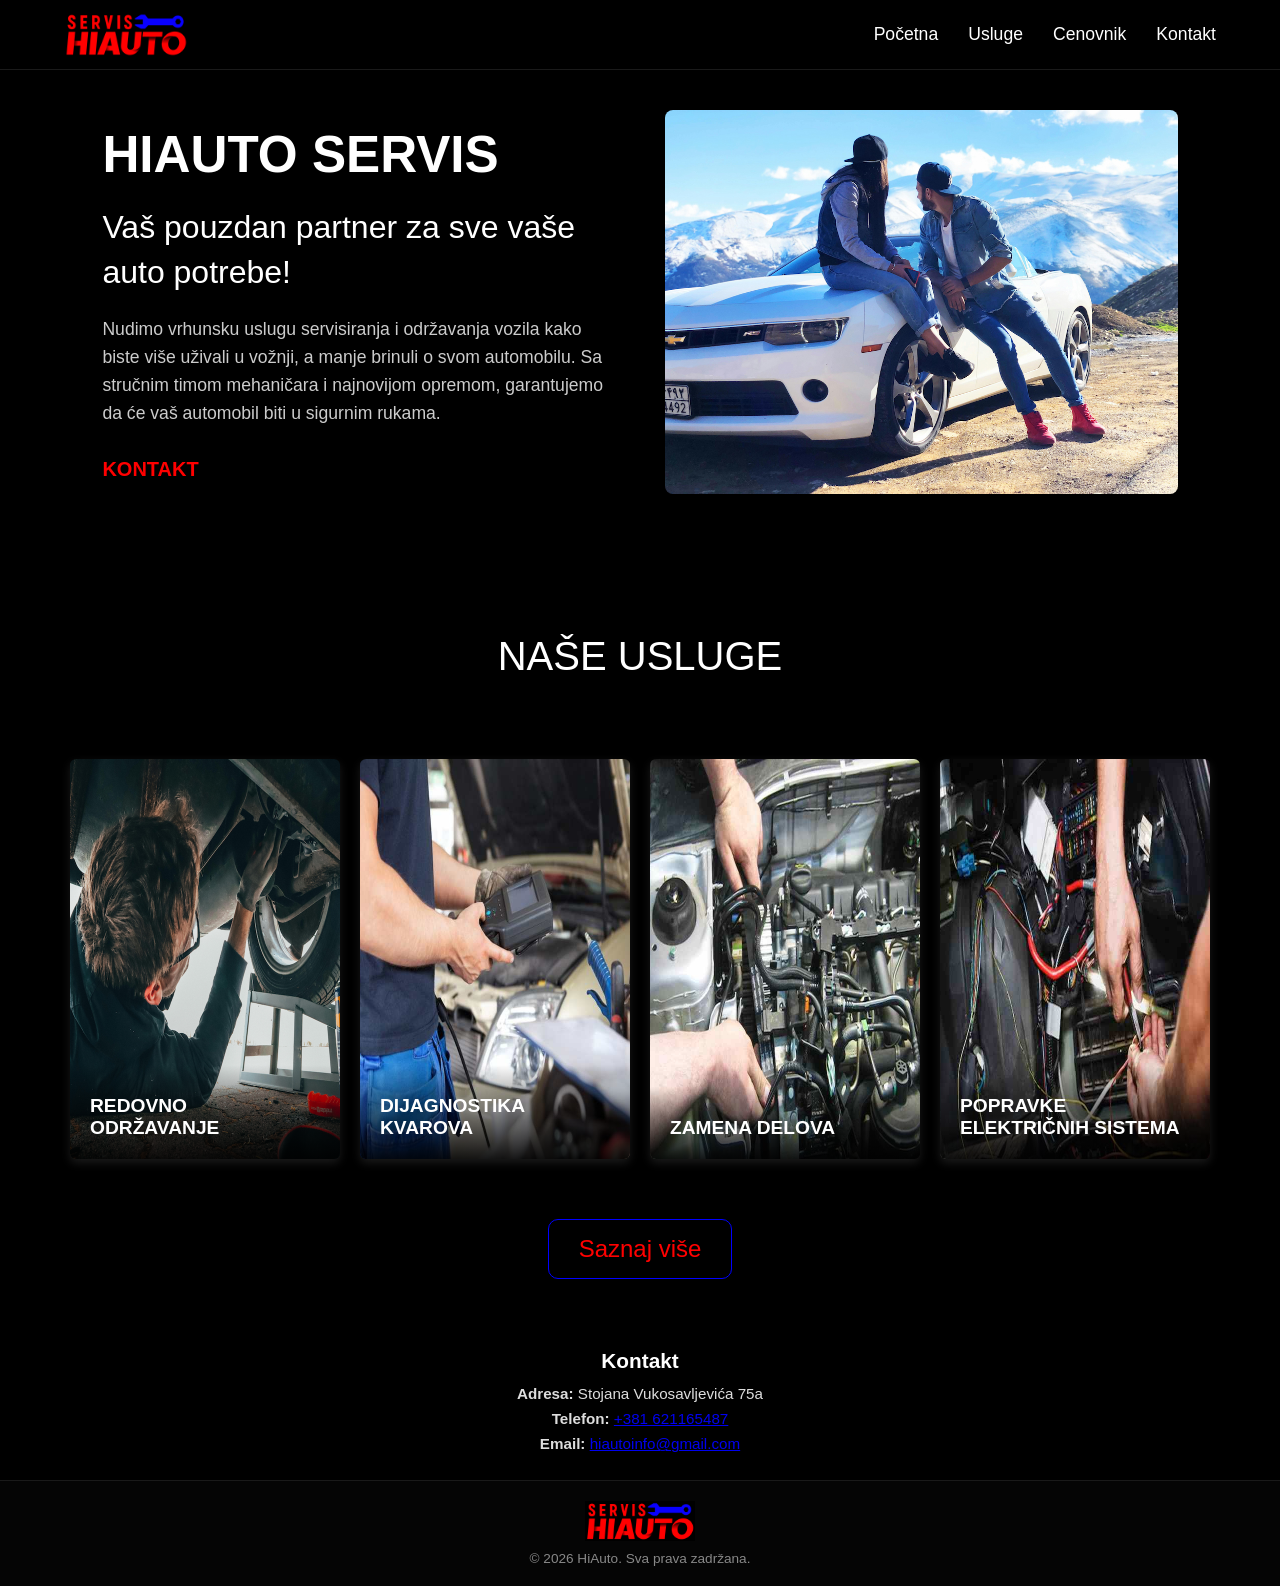
<file: index.html>
<!DOCTYPE html>
<html lang="sr">
<head>
    <meta charset="UTF-8">
    <meta name="viewport" content="width=device-width, initial-scale=1.0">
    <title>HiAuto</title>
    <link rel="icon" type="image/x-icon" href="slike/favicon.png">
    <link rel="stylesheet" href="css/style.css">
</head>
<body>

<header class="glavnaNavigacija">
    <div class="logo">
        <img src="slike/LOGO.png" alt="HiAuto Logo - Auto servis">
    </div>

    <div class="hamburger" id="hamburger">
        <span></span>
        <span></span>
        <span></span>
    </div>

    <nav class="nav" id="navMenu">
        <a href="index.html">Početna</a>
        <a href="usluge.html">Usluge</a>
        <a href="cenovnik.html">Cenovnik</a>
        <a href="kontakt.html">Kontakt</a>
    </nav>
</header>

<section class="hero-index">
    <div class="hero-text-content">
        <h1 class="ime">HiAuto servis</h1>
        
        <div class="slogan">
            <h2>Vaš pouzdan partner za sve vaše auto potrebe!</h2>
        </div>

        <p class="indexP">Nudimo vrhunsku uslugu servisiranja i održavanja vozila 
            kako biste više uživali u vožnji, a manje brinuli o svom automobilu.
            Sa stručnim timom mehaničara i najnovijom opremom, 
            garantujemo da će vaš automobil biti u sigurnim rukama.</p>

        <a class="dugme1" href="kontakt.html">KONTAKT</a>
    </div>

    <div class="hero-img-content">
        <img class="pocetnaslika" src="slike/pocetnaslika.jpg" alt="Automobil u modernom auto servisu HiAuto">
    </div>
</section>

<div class="podnaslov">NAŠE USLUGE</div>

<div class="uslugeSlike">
    <div class="uslugaKartica">
        <img src="slike/slika1.jpg" alt="Redovno održavanje automobila: zamena ulja i filtera">
        <div class="tekst">REDOVNO ODRŽAVANJE</div>
    </div>

    <div class="uslugaKartica">
        <img src="slike/slika2.jpg" alt="Dijagnostika kvarova na vozilu pomoću računara">
        <div class="tekst">DIJAGNOSTIKA KVAROVA</div>
    </div>

    <div class="uslugaKartica">
        <img src="slike/slika3.jpg" alt="Zamena auto delova u servisu HiAuto">
        <div class="tekst">ZAMENA DELOVA</div>
    </div>

    <div class="uslugaKartica">
        <img src="slike/slika4.jpg" alt="Popravka električnih sistema i instalacija na autu">
        <div class="tekst">POPRAVKE ELEKTRIČNIH SISTEMA</div>
    </div>
</div>

<div class="dugme2">
    <button><a href="usluge.html">Saznaj više</a></button>
</div>

<footer class="futer">
  <div class="futerKontener">

    <div class="futerKontakt">
      <h4>Kontakt</h4>
      <ul>
        <li><strong>Adresa:</strong> Stojana Vukosavljevića 75a</li>
        <li><strong>Telefon:</strong> <a href="tel:+381111234567">+381 621165487</a></li>
        <li><strong>Email:</strong> <a href="mailto:info@vasadomena.rs">hiautoinfo@gmail.com</a></li>
      </ul>
    </div>
 </div>
    
    <div class="futerKopirajt">
        <div class="futerLogo">
            <img src="slike/LOGO.png" alt="HiAuto Logo u futeru" class="futerSlika">
        </div>
     <p>&copy; 2026 HiAuto. Sva prava zadržana.</p>
    </div>
  
</footer>

<script src="java script/skripta.js"></script>

</body>
</html>
</file>
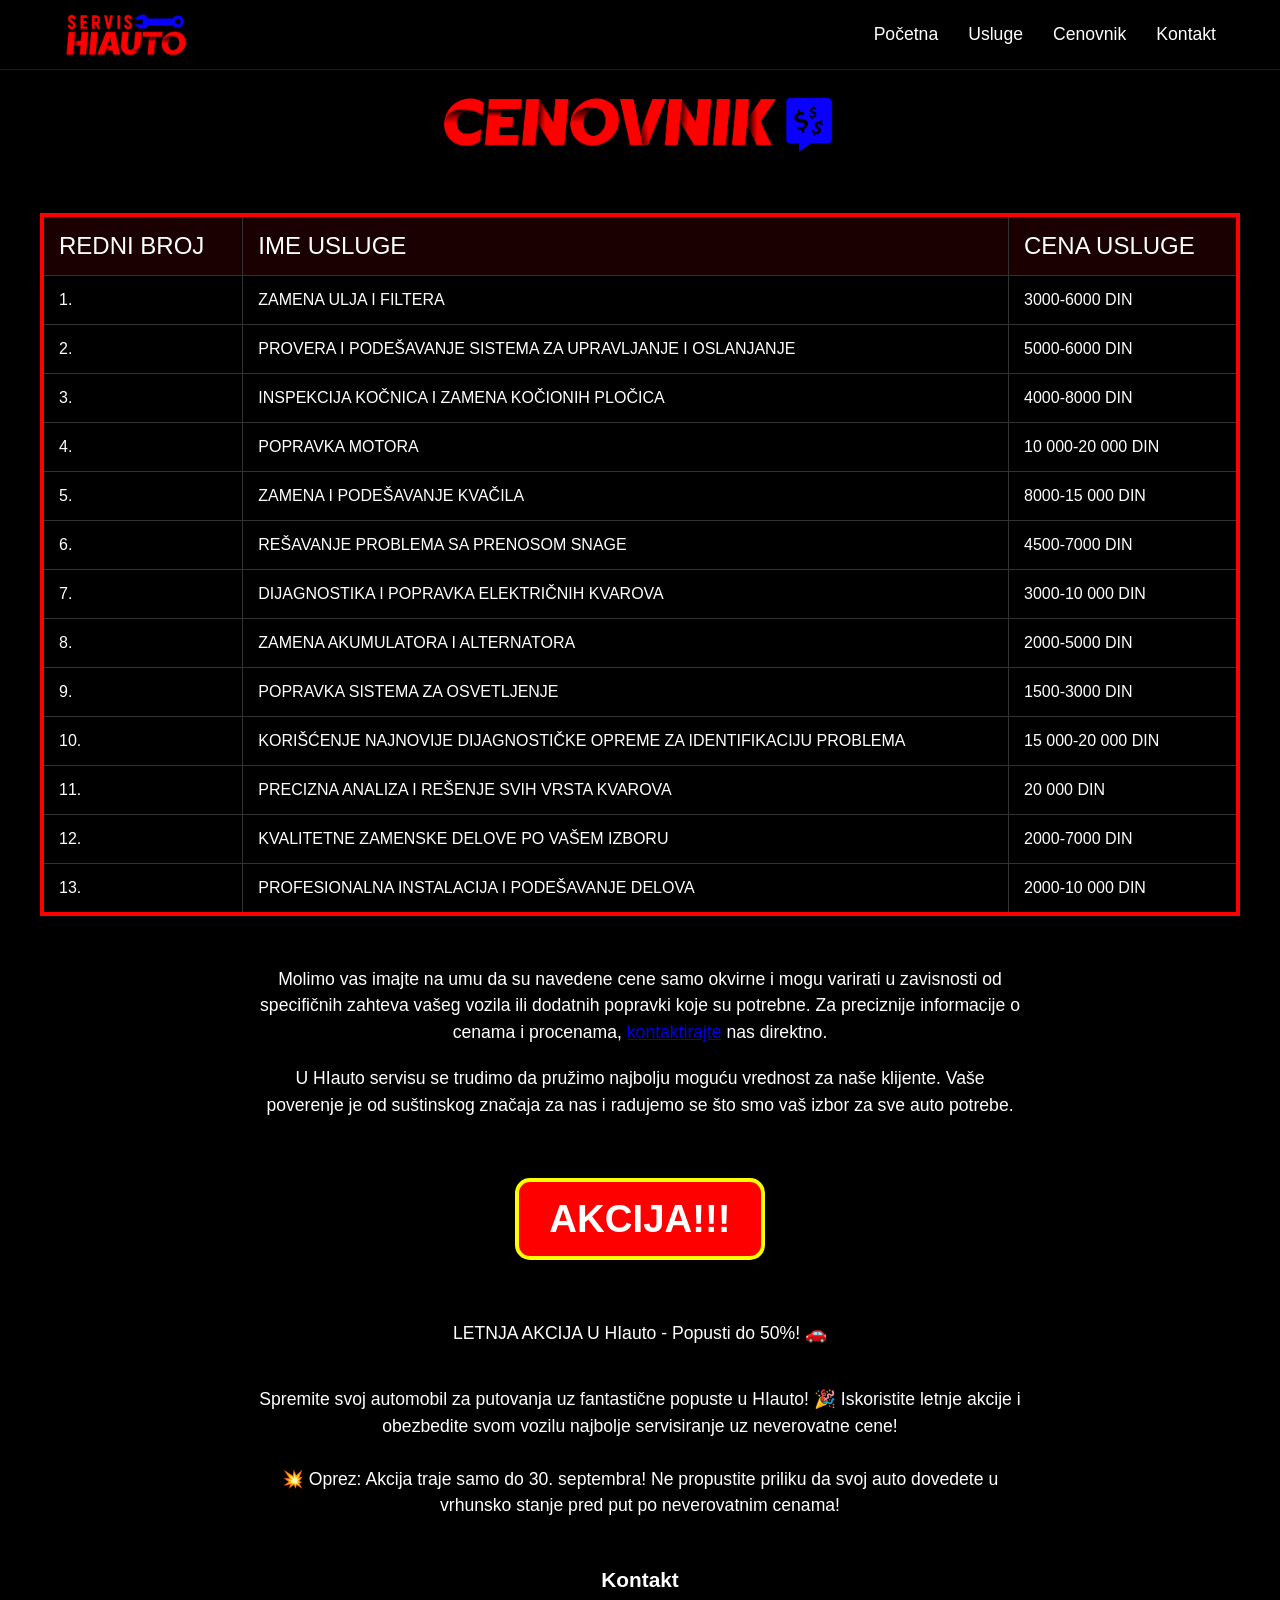
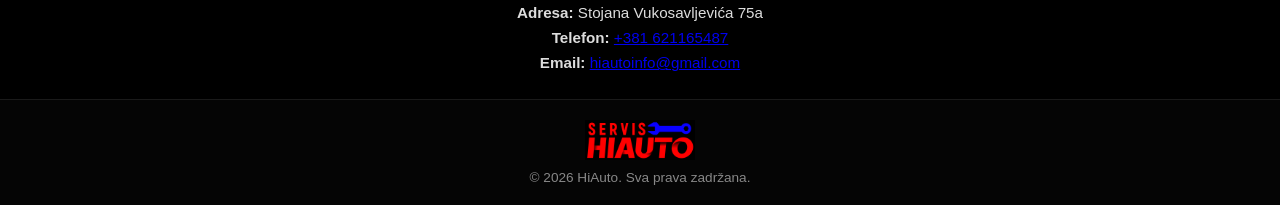
<file: cenovnik.html>
<!DOCTYPE html>
<html lang="sr">
<head>
    <meta charset="UTF-8">
    <meta name="viewport" content="width=device-width, initial-scale=1.0">
    <title>HiAuto - Cenovnik</title>
    <link rel="icon" type="image/x-icon" href="slike/favicon.png">
    <link rel="stylesheet" href="css/style.css">
</head>
<body>

<header class="glavnaNavigacija">
    <div class="logo">
        <img src="slike/LOGO.png" alt="HiAuto Logo - Auto servis">
    </div>

    <div class="hamburger" id="hamburger">
        <span></span>
        <span></span>
        <span></span>
    </div>

    <nav class="nav" id="navMenu">
        <a href="index.html">Početna</a>
        <a href="usluge.html">Usluge</a>
        <a href="cenovnik.html">Cenovnik</a>
        <a href="kontakt.html">Kontakt</a>
    </nav>
</header>

<img class="slikaCenovnik" src="slike/CENOVNIKLOGO.png" alt="Cenovnik usluga HiAuto servis">

<center>
    <table>
        <tr class="hederTabele">
            <td>Redni broj</td>
            <td>Ime usluge</td>
            <td>Cena usluge</td>
        </tr>

        <tr>
            <td>1.</td>
            <td>Zamena ulja i filtera</td>
            <td>3000-6000 din</td>
        </tr>

        <tr>
            <td>2.</td>
            <td>Provera i podešavanje sistema za upravljanje i oslanjanje</td>
            <td>5000-6000 din</td>
        </tr>

        <tr>
            <td>3.</td>
            <td>Inspekcija kočnica i zamena kočionih pločica</td>
            <td>4000-8000 din</td>
        </tr>

        <tr>
            <td>4.</td>
            <td>Popravka motora</td>
            <td>10 000-20 000 din</td>
        </tr>

        <tr>
            <td>5.</td>
            <td>Zamena i podešavanje kvačila</td>
            <td>8000-15 000 din</td>
        </tr>

        <tr>
            <td>6.</td>
            <td>Rešavanje problema sa prenosom snage</td>
            <td>4500-7000 din</td>
        </tr>

        <tr>
            <td>7.</td>
            <td>Dijagnostika i popravka električnih kvarova</td>
            <td>3000-10 000 din</td>
        </tr>

        <tr>
            <td>8.</td>
            <td>Zamena akumulatora i alternatora</td>
            <td>2000-5000 din</td>
        </tr>

        <tr>
            <td>9.</td>
            <td>Popravka sistema za osvetljenje</td>
            <td>1500-3000 din</td>
        </tr>

        <tr>
            <td>10.</td>
            <td>Korišćenje najnovije dijagnostičke opreme za identifikaciju problema</td>
            <td>15 000-20 000 din</td>
        </tr>

        <tr>
            <td>11.</td>
            <td>Precizna analiza i rešenje svih vrsta kvarova</td>
            <td>20 000 din</td>
        </tr>

        <tr>
            <td>12.</td>
            <td>Kvalitetne zamenske delove po vašem izboru</td>
            <td>2000-7000 din</td>
        </tr>

        <tr>
            <td>13.</td>
            <td>Profesionalna instalacija i podešavanje delova</td>
            <td>2000-10 000 din</td>
        </tr>
    </table>
</center>

<div class="cenovnik">
    <p>
        Molimo vas imajte na umu da su navedene cene samo okvirne i mogu varirati u zavisnosti od specifičnih zahteva vašeg vozila ili dodatnih popravki koje su potrebne.

        Za preciznije informacije o cenama i procenama,
        <a class="link" href="kontakt.html">kontaktirajte</a>
        nas direktno.
    </p>

    <p>
        U HIauto servisu se trudimo da pružimo najbolju moguću vrednost za naše klijente.

        Vaše poverenje je od suštinskog značaja za nas i radujemo se što smo vaš izbor za sve auto potrebe.
    </p>
</div>

<div class="animacija">
    <h1>AKCIJA!!!</h1>
</div>

<p class="cenovnikP2">
    LETNJA AKCIJA U HIauto - Popusti do 50%! 🚗
</p>

<p class="cenovnikP3">
    Spremite svoj automobil za putovanja uz fantastične popuste u HIauto!

    🎉 Iskoristite letnje akcije i obezbedite svom vozilu najbolje servisiranje uz neverovatne cene!

    <br><br>

    💥 Oprez: Akcija traje samo do 30. septembra!

    Ne propustite priliku da svoj auto dovedete u vrhunsko stanje pred put po neverovatnim cenama!
</p>

<footer class="futer">
    <div class="futerKontener">
        <div class="futerKontakt">
            <h4>Kontakt</h4>
            <ul>
                <li><strong>Adresa:</strong> Stojana Vukosavljevića 75a</li>
                <li><strong>Telefon:</strong> <a href="tel:+381111234567">+381 621165487</a></li>
                <li><strong>Email:</strong> <a href="mailto:info@vasadomena.rs">hiautoinfo@gmail.com</a></li>
            </ul>
        </div>
    </div>
    
    <div class="futerKopirajt">
        <div class="futerLogo">
            <img src="slike/LOGO.png" alt="HiAuto Logo u futeru" class="futerSlika">
        </div>
        <p>&copy; 2026 HiAuto. Sva prava zadržana.</p>
    </div>
</footer>

<script src="java script/skripta.js"></script>

</body>
</html>
</file>
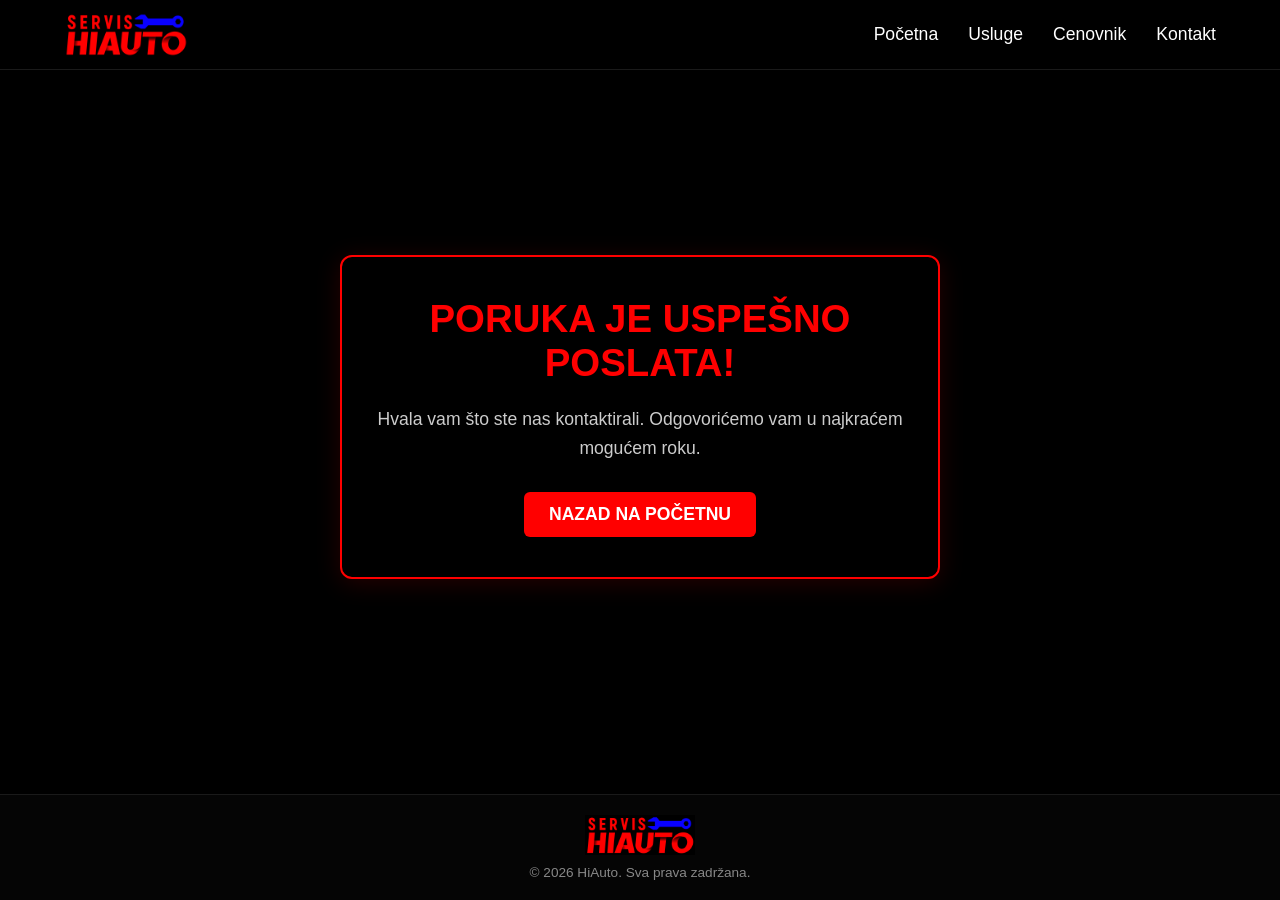
<file: hvala.html>
<!DOCTYPE html>
<html lang="sr">
<head>
    <meta charset="UTF-8">
    <meta name="viewport" content="width=device-width, initial-scale=1.0">
    <title>HiAuto - Hvala na poruci</title>
    <link rel="icon" type="image/x-icon" href="slike/favicon.png">
    <link rel="stylesheet" href="css/style.css">
</head>
<body>
    
<header class="glavnaNavigacija">
    <div class="logo">
        <img src="slike/LOGO.png" alt="HiAuto Logo">
    </div>

    <div class="hamburger" id="hamburger">
        <span></span>
        <span></span>
        <span></span>
    </div>

    <nav class="nav" id="navMenu">
        <a href="index.html">Početna</a>
        <a href="usluge.html">Usluge</a>
        <a href="cenovnik.html">Cenovnik</a>
        <a href="kontakt.html">Kontakt</a>
    </nav>
</header>

<main class="hvala-sekcija">
    <div class="hvala-sadrzaj">
        <h1>Poruka je uspešno poslata!</h1>
        <p>Hvala vam što ste nas kontaktirali. Odgovorićemo vam u najkraćem mogućem roku.</p>
        <a href="index.html" class="dugme-povratak">Nazad na početnu</a>
    </div>
</main>

<footer class="futer">
    <div class="futerKopirajt">
        <div class="futerLogo">
            <img src="slike/LOGO.png" alt="HiAuto Logo" class="futerSlika">
        </div>
        <p>&copy; 2026 HiAuto. Sva prava zadržana.</p>
    </div>
</footer>

<script src="java script/skripta.js"></script>

</body>
</html>
</file>
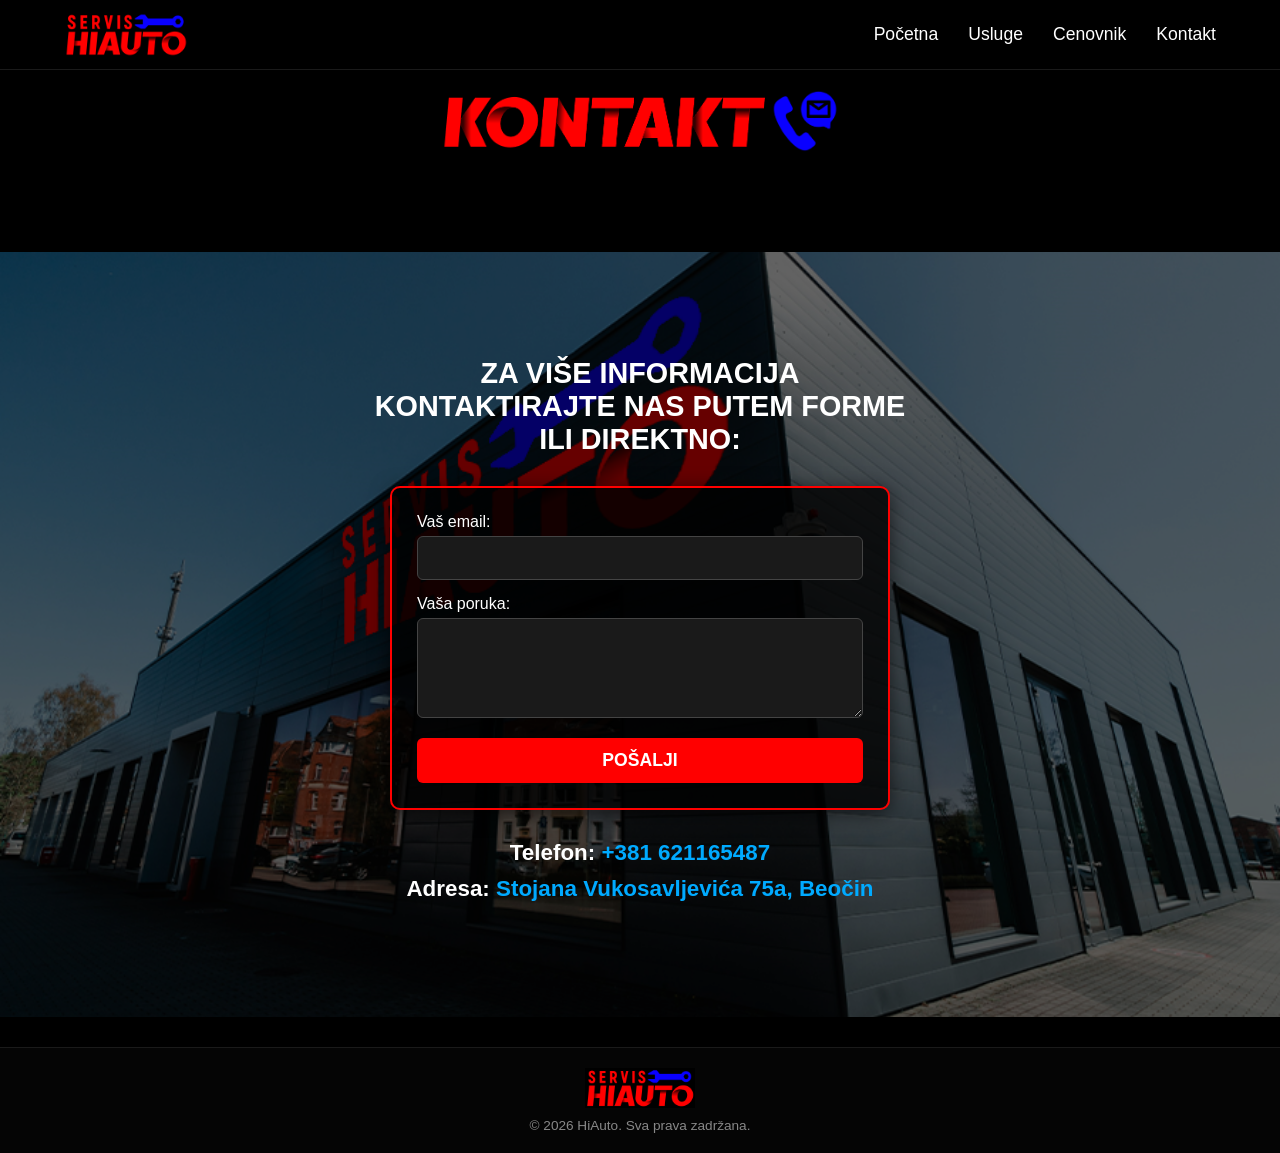
<file: kontakt.html>
<!DOCTYPE html>
<html lang="sr">
<head>
    <meta charset="UTF-8">
    <meta name="viewport" content="width=device-width, initial-scale=1.0">
    <title>HiAuto - Kontakt</title>
    <link rel="icon" type="image/x-icon" href="slike/favicon.png">
    <link rel="stylesheet" href="css/style.css">
</head>
<body>
    
<header class="glavnaNavigacija">
    <div class="logo">
        <img src="slike/LOGO.png" alt="HiAuto Logo - Auto servis">
    </div>

    <div class="hamburger" id="hamburger">
        <span></span>
        <span></span>
        <span></span>
    </div>

    <nav class="nav" id="navMenu">
        <a href="index.html">Početna</a>
        <a href="usluge.html">Usluge</a>
        <a href="cenovnik.html">Cenovnik</a>
        <a href="kontakt.html">Kontakt</a>
    </nav>
</header>

<img class="slikaKontakt" src="slike/KONTAKTLOGO.png" alt="Kontaktirajte HiAuto servis">

<div class="hero">

        <img id="heroImg" src="slike/ADRESAKONACNA.png" alt="lokacija auto servisa HiAuto u Beočinu">

        <div class="hero-content">

            <p class="kontaktP">
                Za više informacija kontaktirajte nas putem forme ili direktno:
            </p>
            <form class="kontaktForma" id="my-form" method="POST">
    <label>
        Vaš email:
        <input type="email" name="email" required>
    </label>
    <label>
        Vaša poruka:
        <textarea name="message" required></textarea>
    </label>
    <button type="submit" id="my-form-button">Pošalji</button>
</form>

            <div class="kontakt-info">
                <h2>
                    Telefon:
                    <a href="tel:+381621165487">
                        +381 621165487
                    </a>
                </h2>

                <h2>
                    Adresa:
                    <a href="https://maps.app.goo.gl/HGpgkFcf88xXE8fY7" target="_blank">
                        Stojana Vukosavljevića 75a, Beočin
                    </a>
                </h2>
            </div>

        </div>

</div>

<footer class="futer">
    <div class="futerKopirajt">
        <div class="futerLogo">
            <img src="slike/LOGO.png" alt="HiAuto Logo u futeru" class="futerSlika">
        </div>
     <p>&copy; 2026 HiAuto. Sva prava zadržana.</p>
    </div>
</footer>

<script src="java script/skripta.js"></script>

</body>
</html>
</file>
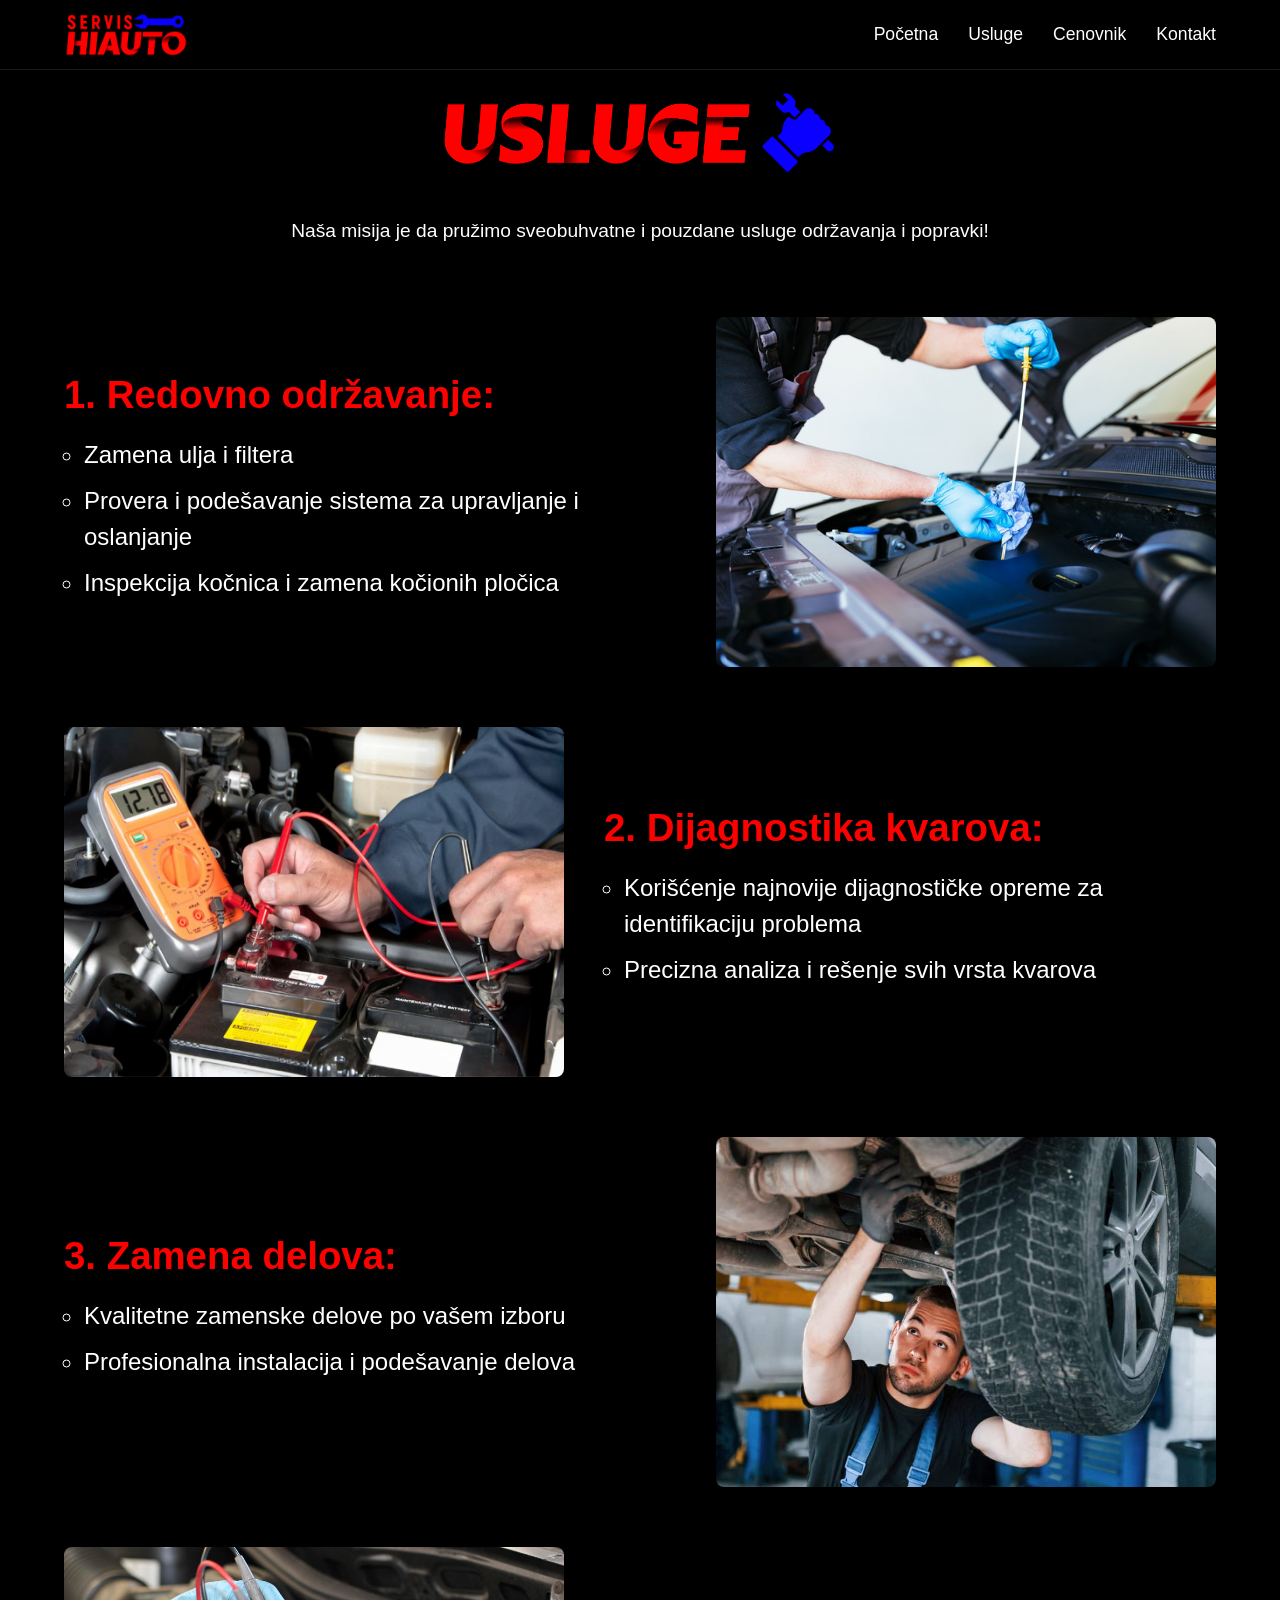
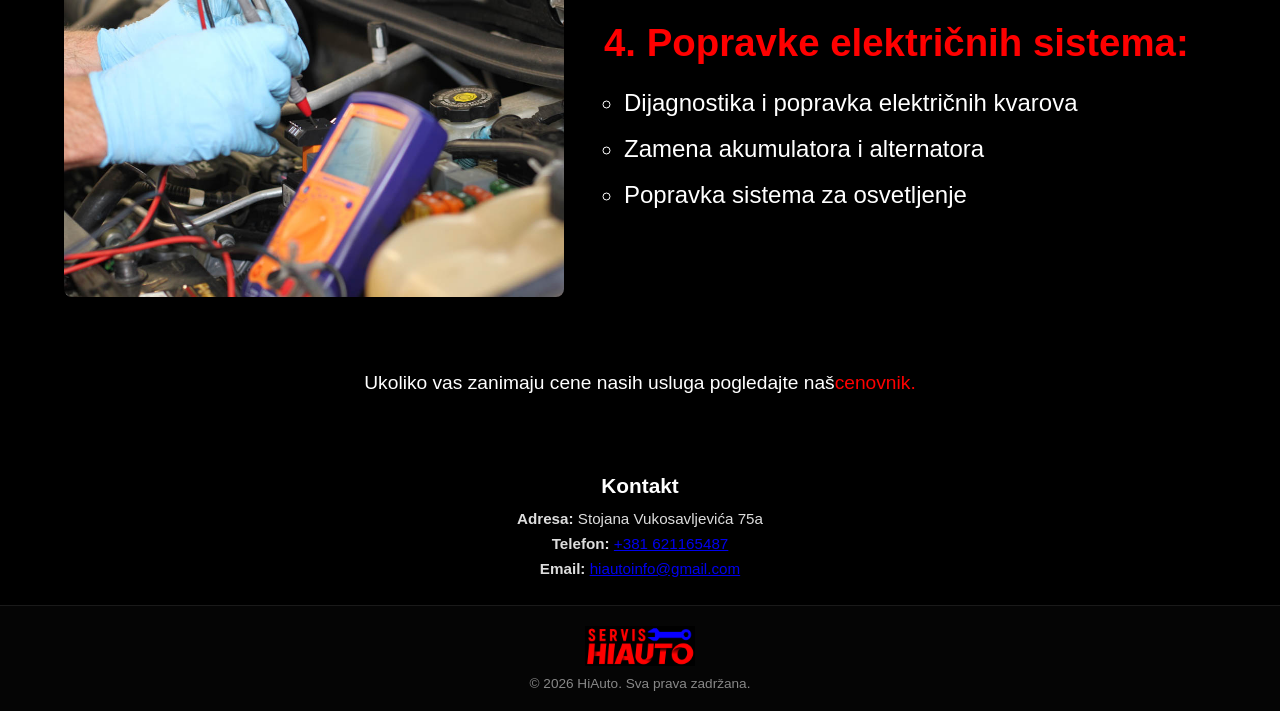
<file: usluge.html>
<!DOCTYPE html>
<html lang="sr">
<head>
    <meta charset="UTF-8">
    <meta name="viewport" content="width=device-width, initial-scale=1.0">
    <title>HiAuto - Usluge</title>
    <link rel="icon" type="image/x-icon" href="slike/favicon.png">
    <link rel="stylesheet" href="css/style.css">
</head>
<body>
    
<header class="glavnaNavigacija">
    <div class="logo">
        <img src="slike/LOGO.png" alt="HiAuto Logo - Auto servis">
    </div>

    <div class="hamburger" id="hamburger">
        <span></span>
        <span></span>
        <span></span>
    </div>

    <nav class="nav" id="navMenu">
        <a href="index.html">Početna</a>
        <a href="usluge.html">Usluge</a>
        <a href="cenovnik.html">Cenovnik</a>
        <a href="kontakt.html">Kontakt</a>
    </nav>
</header>

<div class="naslov">
    <img src="slike/USLUGELOGO.png" alt="Naše usluge HiAuto servis">
</div>

<p class="tekst2">Naša misija je da pružimo sveobuhvatne i pouzdane usluge održavanja i popravki!</p>

<div class="usluge">

    <div class="usluga-red">
        <div class="tekst-blok">
            <h2>1. Redovno održavanje:</h2>
            <ul>
                <li>Zamena ulja i filtera</li>
                <li>Provera i podešavanje sistema za upravljanje i oslanjanje</li>
                <li>Inspekcija kočnica i zamena kočionih pločica</li>
            </ul>
        </div>
        <img src="slike/redovnoOdrzavanje.jpg" alt="Redovno održavanje i servis automobila">
    </div>

    <div class="usluga-red obrnuto">
        <div class="tekst-blok">
            <h2>2. Dijagnostika kvarova:</h2>
            <ul>
                <li>Korišćenje najnovije dijagnostičke opreme za identifikaciju problema</li>
                <li>Precizna analiza i rešenje svih vrsta kvarova</li>
            </ul>
        </div>
        <img src="slike/dijagnostika.jpg" alt="Računarska dijagnostika kvarova na vozilu">
    </div>

    <div class="usluga-red">
        <div class="tekst-blok">
            <h2>3. Zamena delova:</h2>
            <ul>
                <li>Kvalitetne zamenske delove po vašem izboru</li>
                <li>Profesionalna instalacija i podešavanje delova</li>
            </ul>
        </div>
        <img src="slike/zamenaDelova.jpg" alt="Ugradnja i zamena auto delova">
    </div>

    <div class="usluga-red obrnuto">
        <div class="tekst-blok">
            <h2>4. Popravke električnih sistema:</h2>
            <ul>
                <li>Dijagnostika i popravka električnih kvarova</li>
                <li>Zamena akumulatora i alternatora</li>
                <li>Popravka sistema za osvetljenje</li>
            </ul>
        </div>
        <img src="slike/Elekticnisistem.jpg" alt="Popravka električnih sistema i instalacija na automobilu">
    </div>

</div>

<p class="tekst3">Ukoliko vas zanimaju cene nasih usluga pogledajte naš <a href="cenovnik.html"> cenovnik.</a></p>

<footer class="futer">
  <div class="futerKontener">

    <div class="futerKontakt">
      <h4>Kontakt</h4>
      <ul>
        <li><strong>Adresa:</strong> Stojana Vukosavljevića 75a</li>
        <li><strong>Telefon:</strong> <a href="tel:+381111234567">+381 621165487</a></li>
        <li><strong>Email:</strong> <a href="mailto:info@vasadomena.rs">hiautoinfo@gmail.com</a></li>
      </ul>
    </div>
 </div>
    
    <div class="futerKopirajt">
        <div class="futerLogo">
            <img src="slike/LOGO.png" alt="HiAuto Logo u futeru" class="futerSlika">
        </div>
     <p>&copy; 2026 HiAuto. Sva prava zadržana.</p>
    </div>
  
</footer>

<script src="java script/skripta.js"></script>

</body>
</html>
</file>
<file: css/style.css>
/*SVE*/
* {
    margin: 0;
    padding: 0;
    box-sizing: border-box;
}

body {
    background-color: black;
    color: white;
    font-family: 'Segoe UI', Tahoma, Geneva, Verdana, sans-serif;
    display: flex;
    flex-direction: column;
    min-height: 100vh;
    overflow-x: hidden;
}

/*NAVIGACIJA*/
.glavnaNavigacija {
    display: flex;
    justify-content: space-between;
    align-items: center;
    background-color: black;
    padding: 10px 5%;
    width: 100%;
    height: 70px;
    position: fixed;
    top: 0;
    left: 0;
    z-index: 1000;
    border-bottom: 1px solid #1a1a1a;
}

.logo img {
    height: 45px;
    width: auto;
    max-width: 150px;
    display: block;
}


.nav {
    display: flex;
    gap: 30px;
    align-items: center;
}

.nav a {
    color: white;
    text-decoration: none;
    font-size: 1.1rem;
    font-weight: 500;
    transition: color 0.3s ease;
}

.nav a:hover {
    color: red;
}

/* Hamburger */
.hamburger {
    display: none;
    flex-direction: column;
    cursor: pointer;
    gap: 6px;
}

.hamburger span {
    width: 30px;
    height: 3px;
    background-color: white;
    transition: 0.3s ease;
    border-radius: 2px;
}

/*INDEX*/
.hero-index {
    display: flex;
    align-items: center;
    justify-content: space-between;
    padding: 40px 8% 60px 8%; 
    margin-top: 70px;
    gap: 50px;
    width: 100%;
}

.hero-text-content {
    flex: 1;
    display: flex;
    flex-direction: column;
}

.ime {
    font-size: clamp(2.2rem, 4vw, 4rem);
    font-weight: 700;
    text-transform: uppercase;
    color: white;
    line-height: 1.2;
    margin-bottom: 20px;
}

.slogan h2 {
    font-size: clamp(1.2rem, 2.5vw, 2.2rem);
    color: white;
    font-weight: normal;
    line-height: 1.4;
    margin-bottom: 20px;
}

.indexP {
    color: #ccc;
    font-size: 1.1rem;
    line-height: 1.6;
    margin-bottom: 30px;
}

.hero-img-content {
    flex: 1;
    display: flex;
    justify-content: center;
}

.pocetnaslika {
    width: 100%;
    max-width: 550px;
    height: auto;
    object-fit: contain;
    border-radius: 8px;
}

.dugme1 {
    text-decoration: none;
    font-size: 1.25rem;
    color: red;
    font-weight: bold;
    display: inline-block;
    transition: color 0.3s;
    width: fit-content;
}

.dugme1:hover {
    color: blue;
}

.uslugeSlike {
    margin-top: 40px;
    display: flex;
    justify-content: center;
    flex-wrap: wrap;
    gap: 20px;
    padding: 20px;
}

.uslugaKartica {
    position: relative;
    width: 100%;
    max-width: 270px;
    height: 400px;
    border-radius: 6px;
    overflow: hidden;
    box-shadow: 0 4px 10px rgba(255, 255, 255, 0.1);
}

.uslugeSlike img {
    width: 100%;
    height: 100%;
    object-fit: cover;
    display: block;
    transition: transform 0.5s ease;
}

.uslugaKartica:hover img {
    transform: scale(1.05);
}

.tekst {
    position: absolute;
    bottom: 0;
    left: 0;
    width: 100%;
    padding: 30px 20px 20px 20px;
    font-size: 1.2rem;
    font-weight: bold;
    color: white;
    background: linear-gradient(to top, rgba(0,0,0,0.9) 0%, rgba(0,0,0,0.4) 60%, transparent 100%);
}

.podnaslov {
    font-size: clamp(2rem, 4vw, 2.5rem);
    color: white;
    text-align: center;
    margin-top: 80px;
    margin-bottom: 20px;
}

.dugme2 {
    display: flex;
    justify-content: center;
    margin: 40px 0;
}

.dugme2 button {
    background-color: black;
    border: 1px solid blue;
    font-size: 1.5rem;
    padding: 15px 30px;
    border-radius: 10px;
    cursor: pointer;
    transition: 0.3s;
}

.dugme2 button a {
    text-decoration: none;
    color: red;
}

.dugme2 button:hover {
    border-color: red;
    background-color: rgba(255, 0, 0, 0.05);
}

/*USLUGE*/
.naslov {
    display: flex;
    justify-content: center;
    margin: 30px 0;
    margin-top: 90px;
}

.naslov img {
    width: 100%;
    max-width: 400px;
    height: auto;
}

.usluge {
    display: flex;
    flex-direction: column;
    gap: 60px;
    margin: 60px 5%;
}

.usluga-red {
    display: flex;
    align-items: center;
    gap: 40px;
    flex-wrap: wrap;
}

.usluga-red.obrnuto {
    flex-direction: row-reverse;
}

.tekst-blok {
    flex: 1;
    min-width: 280px;
}

.tekst-blok h2 {
    font-size: clamp(2rem, 3vw, 3rem);
    color: red;
    margin-bottom: 20px;
}

.tekst-blok ul {
    list-style-type: circle;
    padding-left: 20px;
}

.tekst-blok li {
    margin-bottom: 10px;
    color: white;
    line-height: 1.5;
    font-size: clamp(1.1rem, 2vw, 1.5rem);
}

.usluga-red img {
    flex: 1;
    min-width: 280px;
    width: 100%;
    max-width: 500px;
    height: 350px;
    object-fit: cover;
    border-radius: 8px;
}

.tekst2, .tekst3 {
    display: flex;
    justify-content: center;
    margin: 15px 0;
    font-size: 1.2rem;
    text-align: center;
}

.tekst3 {
    margin-bottom: 50px;
}

.tekst3 a {
    text-decoration: none;
    color: red;
}

.tekst3 a:hover {
    color: blue;
    transition: 0.3s;
}

/*CENOVNIK*/
.slikaCenovnik, 
.slikaKontakt {
    display: block;
    margin: 30px auto;
    width: 100%;
    max-width: 400px;
    height: auto;
    margin-top: 90px;
}

.table-responsive {
    width: 100%;
    overflow-x: auto;
    padding: 0 20px;
    display: flex;
    justify-content: center;
    box-sizing: border-box;
}

table {
    width: calc(100% - 20px);
    max-width: 1200px;
    border-collapse: collapse;
    border: 4px solid red;
    font-family: sans-serif;
    text-transform: uppercase;
    margin: 30px auto;
}

.hederTabele {
    font-size: 1.5rem;
    background-color: rgba(255, 0, 0, 0.1);
}

td {
    color: white;
    padding: 15px;
    border: 1px solid #333;
}

table tr td:nth-child(2) {
    cursor: pointer;
}

.cenovnik p {
    font-size: 1.1rem;
    max-width: 800px;
    margin: 20px auto;
    text-align: center;
    line-height: 1.5;
    padding: 0 15px;
}

.cenovnikP2, .cenovnikP3, .cenovnik2 {
    font-size: 1.1rem;
    max-width: 800px;
    margin: 20px auto;
    text-align: center;
    line-height: 1.5;
    padding: 0 15px;
    color: #ffffff;
}

.animacija {
    display: flex;
    justify-content: center;
    margin: 40px 0;
}

.animacija h1 {
    background-color: #ff0000;
    color: #ffffff;
    font-size: clamp(1.5rem, 3vw, 2.5rem);
    padding: 15px 30px;
    border: 4px solid #ffff00;
    border-radius: 15px;
    animation: kacenjeZnak 0.5s ease-in-out infinite alternate;
}

@keyframes kacenjeZnak {
    0% { transform: rotate(-5deg); }
    100% { transform: rotate(5deg); }
}

.uslugeP2 {
    max-width: 800px;
    margin: 0 auto 30px auto;
    padding: 0 20px;
    text-align: center;
    font-size: 1.1rem;
    color: #ffffff;
}

/*KONTAKT*/
.hero {
    position: relative;
    width: 100%;
    height: auto;
    min-height: 85vh;
    overflow: hidden;
    margin-top: 70px;
    padding: 40px 20px;
    display: flex;
    justify-content: center;
    align-items: center;
}

.hero img {
    position: absolute;
    top: 0;
    left: 0;
    width: 100%;
    height: 100%;
    object-fit: cover;
}

.hero-content {
    position: relative;
    z-index: 2;
    width: 100%;
    max-width: 600px;
    display: flex;
    flex-direction: column;
    justify-content: center;
    align-items: center;
    text-align: center;
    padding: 20px;
    margin: 0 auto;
}

.kontaktP {
    margin-bottom: 20px;
    font-size: clamp(1.2rem, 2.5vw, 1.8rem);
    font-weight: bold;
    text-transform: uppercase;
}

.kontaktForma {
    display: flex;
    flex-direction: column;
    gap: 15px;
    width: 100%;
    max-width: 500px;
    margin: 10px auto 20px auto;
    background: rgba(0, 0, 0, 0.8);
    padding: 25px;
    border-radius: 10px;
    border: 2px solid red;
    box-shadow: 0 4px 20px rgba(0, 0, 0, 0.6);
}

.kontaktForma label {
    display: flex;
    flex-direction: column;
    text-align: left;
    font-size: 1rem;
    color: white;
    font-weight: 500;
    gap: 5px;
}

.kontaktForma input,
.kontaktForma textarea {
    width: 100%;
    padding: 12px 15px;
    background-color: #1a1a1a;
    border: 1px solid #444;
    border-radius: 6px;
    color: white;
    font-size: 1rem;
    font-family: inherit;
    outline: none;
    transition: border-color 0.3s ease;
}

.kontaktForma input:focus,
.kontaktForma textarea:focus {
    border-color: red;
}

.kontaktForma textarea {
    resize: vertical;
    min-height: 100px;
}

.kontaktForma button[type="submit"] {
    background-color: red;
    color: white;
    border: none;
    padding: 12px 20px;
    font-size: 1.1rem;
    font-weight: bold;
    text-transform: uppercase;
    border-radius: 6px;
    cursor: pointer;
    transition: background-color 0.3s ease, transform 0.2s ease;
    margin-top: 5px;
}

.kontaktForma button[type="submit"]:hover {
    background-color: blue;
    transform: translateY(-2px);
}

.kontakt-info h2 {
    margin: 10px 0;
    font-size: clamp(1.1rem, 2vw, 1.4rem);
}

.hero::after {
    content: "";
    position: absolute;
    top: 0;
    left: 0;
    width: 100%;
    height: 100%;
    background: rgba(0,0,0,0.6);
    z-index: 1;
}

.hero a {
    color: #00aaff;
    text-decoration: none;
}

.hero a:hover {
    text-decoration: underline;
}

/*FUTER*/
.futer {
    background-color: #000000;
    color: #ffffff;
    padding-top: 30px;
    width: 100%;
    margin-top: auto;
}

.futerKontener {
    max-width: 1200px;
    margin: 0 auto;
    padding: 0 20px 20px 20px;
    display: flex;
    justify-content: center; 
    text-align: center;         
}

.futerKontakt h4 {
    font-size: 1.3rem;
    margin-bottom: 12px;
}

.futerKontakt ul {
    list-style: none;
    padding: 0;
}

.futerKontakt li {
    margin-bottom: 8px;
    font-size: 0.95rem;
    color: #dddddd;
}

.futerKopirajt {
    background-color: #050505; 
    border-top: 1px solid #1a1a1a;
    padding: 20px;
    text-align: center;
    display: flex;
    flex-direction: column;
    align-items: center;
    gap: 10px;
}

.futerSlika {
    max-height: 40px; 
    width: auto;
    display: block;
}

.futerKopirajt p {
    margin: 0;
    font-size: 0.85rem;
    color: #888888;
}

/*JAVASCRIPT HOOK CLASE*/
table tr td:nth-child(3) {
    transition: transform 0.25s ease, color 0.25s ease, font-weight 0.25s ease;
}

.uvecana-cena {
    transform: scale(1.15); 
    color: #ff0000;         
    font-weight: bold;       
}

/*HVALA*/
.hvala-sekcija {
    display: flex;
    justify-content: center;
    align-items: center;
    flex: 1;
    margin-top: 70px;
    padding: 40px 20px;
    text-align: center;
    min-height: calc(80vh - 70px);
}

.hvala-sadrzaj {
    max-width: 600px;
    background: rgba(0, 0, 0, 0.85);
    padding: 40px 30px;
    border-radius: 12px;
    border: 2px solid red;
    box-shadow: 0 4px 25px rgba(255, 0, 0, 0.15);
    display: flex;
    flex-direction: column;
    align-items: center;
    gap: 20px;
}

.hvala-sadrzaj h1 {
    font-size: clamp(1.8rem, 3vw, 2.5rem);
    color: red;
    text-transform: uppercase;
    font-weight: 700;
}

.hvala-sadrzaj p {
    font-size: 1.1rem;
    color: #ccc;
    line-height: 1.6;
}

.dugme-povratak {
    display: inline-block;
    margin-top: 10px;
    padding: 12px 25px;
    background-color: red;
    color: white;
    text-decoration: none;
    font-size: 1.1rem;
    font-weight: bold;
    text-transform: uppercase;
    border-radius: 6px;
    transition: background-color 0.3s ease, transform 0.2s ease;
}

.dugme-povratak:hover {
    background-color: blue;
    transform: translateY(-2px);
}

/*RESPONSIVE MEDIA*/
@media (max-width: 900px) {
    .hamburger {
        display: flex;
    }

    .nav {
        position: absolute;
        visibility: hidden;
        top: 70px;
        left: 0;
        width: 100%;
        background-color: rgba(0, 0, 0, 0.98);
        flex-direction: column;
        align-items: center;
        gap: 20px;
        padding: 0;
        max-height: 0;
        overflow: hidden;
        transition: max-height 0.3s ease-in-out, padding 0.3s ease-in-out;
        border-bottom: 1px solid #222;
    }

    .nav.aktivno {
        max-height: 300px;
        padding: 30px 0;
        visibility: visible;
    }

    .hamburger.otvoreno span:nth-child(1) {
        transform: rotate(45deg) translate(6px, 6px);
    }

    .hamburger.otvoreno span:nth-child(2) {
        opacity: 0;
    }

    .hamburger.otvoreno span:nth-child(3) {
        transform: rotate(-45deg) translate(6px, -6px);
    }

    .hero-index {
        flex-direction: column; 
        text-align: center;
        padding: 20px 15px;
    }

    .hero-img-content {
        width: 100%;
    }

    .pocetnaslika {
        max-width: 100%;
    }

    .dugme1 {
        margin: 0 auto;
    }
}

@media (max-width: 768px) {
    .usluga-red, .usluga-red.obrnuto {
        flex-direction: column;
        text-align: center;
        gap: 20px;
    }

    .tekst-blok ul {
        padding-left: 0;
        list-style-position: inside;
    }

    .usluga-red img {
        max-width: 100%;
        height: 250px;
    }

    td {
        padding: 10px 8px;
    }

    .hederTabele {
        font-size: 1.1rem;
    }

    .slikaCenovnik, .slikaKontakt, .naslov img {
        max-width: 280px;
    }
}

@media (max-width: 480px) {
    .ime {
        font-size: 2rem;
    }

    .slogan h2 {
        font-size: 1.1rem;
    }

    table {
        font-size: 0.75rem;
    }

    td {
        padding: 8px 5px;
    }
}
</file>
